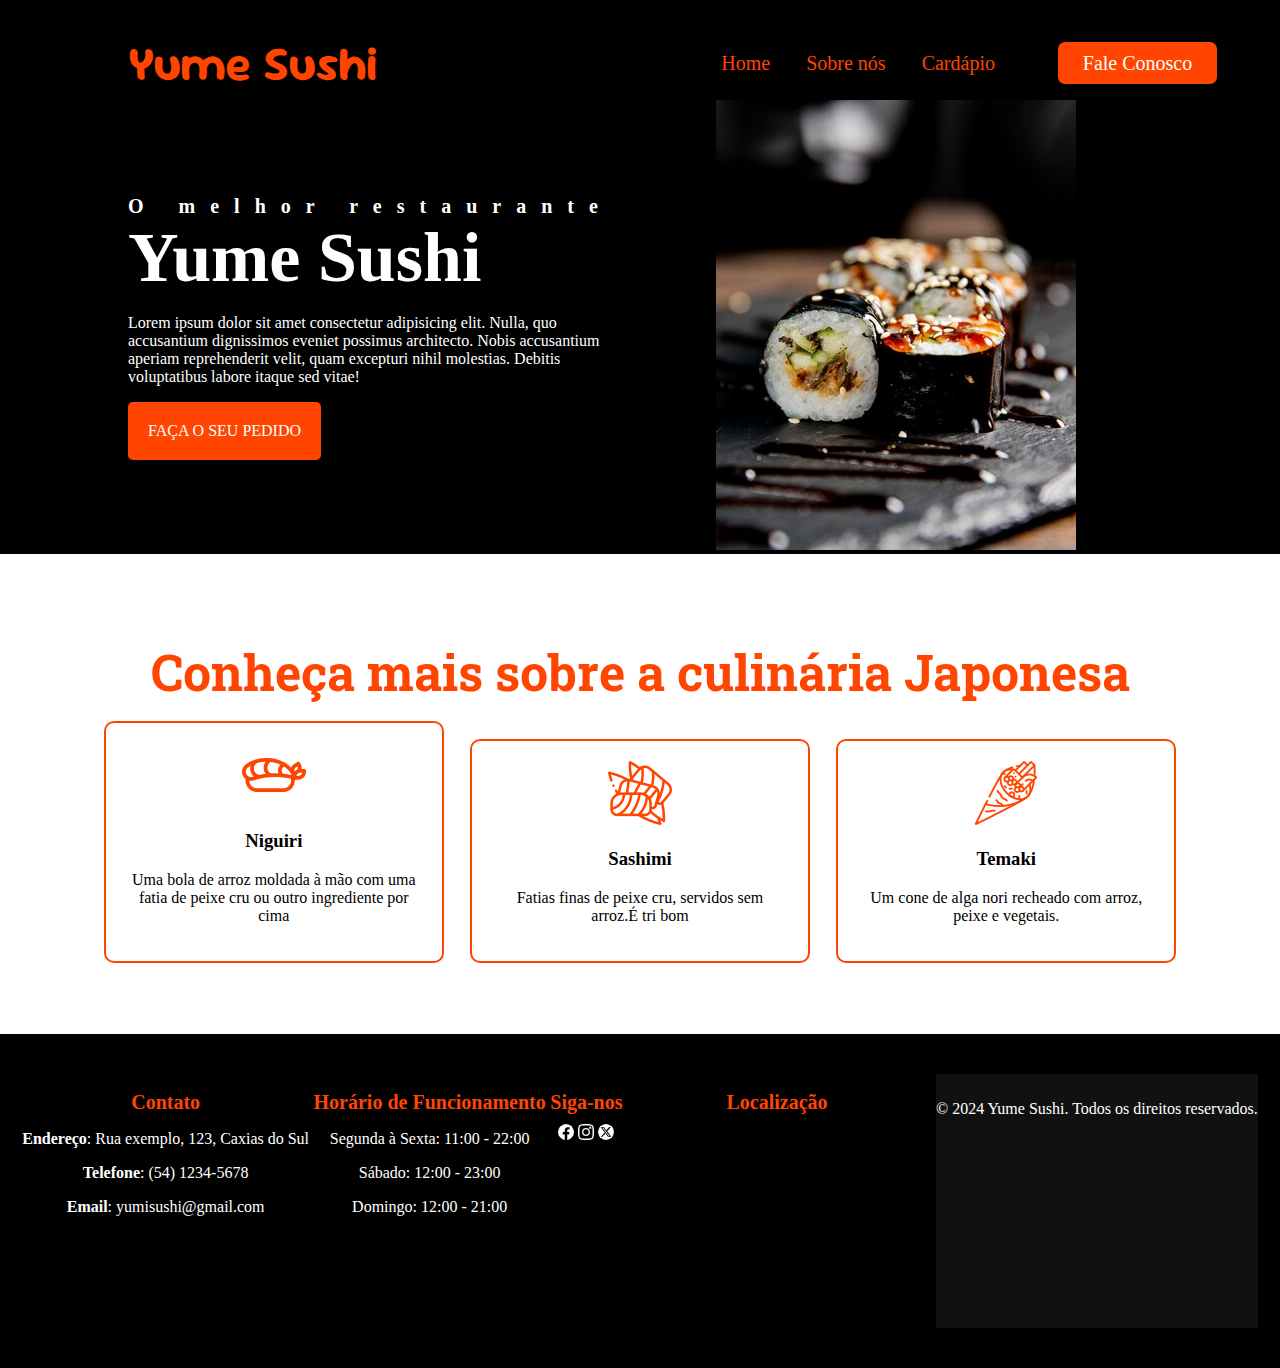
<file: Site/index.html>
<!DOCTYPE html>
<html lang="pt-br">
<head>
    <meta charset="UTF-8">
    <meta name="viewport" content="width=device-width, initial-scale=1.0">
    <link rel="stylesheet" href="style.css">
    <title>Yume Sushi</title>
</head>
<body>
    <nav class="navbar">
        <div class="logo">
            <h1>Yume Sushi</h1>
        </div>
        <div class="menu">
            <a href="index.html">Home</a>
            <a href="sobrenos.html">Sobre nós</a>
            <a href="cardapio.html">Cardápio</a>
            <a id="botao" href="">Fale Conosco</a>
        </div>
    </nav>
    <header>
        <div class="linha-cabecalho">
            <h2 style="letter-spacing: 15px;">O melhor restaurante</h2>
            <h2 style="font-size: 70px;">Yume Sushi</h2>
            <p>Lorem ipsum dolor sit amet consectetur adipisicing elit. Nulla, quo accusantium dignissimos eveniet possimus architecto. Nobis accusantium aperiam reprehenderit velit, quam excepturi nihil molestias. Debitis voluptatibus labore itaque sed vitae!</p>
            <a class="botao-contato" href="#">Faça o seu pedido</a>
        </div>
        <div class="imgcabecalho">
            <img style="max-width: 100%;" src="img/sushi-capa.jpg" alt="">
        </div>
    </header>
    <div class="info">
        <h2>Conheça mais sobre a culinária Japonesa</h2>
        <div class="culinaria">
            <div class="card">
                <img src="img/nigiri.png" alt="">
                <div class="card-text">
                    <h3>Niguiri</h3>
                    <p>Uma bola de arroz moldada à mão com uma fatia de 
                        peixe cru ou outro ingrediente por cima</p>
                </div>
                <div class="texto-oculto">
                    <p>Lorem ipsum dolor sit amet consectetur, adipisicing elit. Nihil aliquam nostrum ea fugiat culpa ad pariatur 
                        voluptatum dolorum minus excepturi, beatae ex deserunt, porro facere placeat. 
                        Vel atque maiores reprehenderit!</p>
                </div>
            </div>
            <div class="card">
                <img src="img/sashimi.png" alt="">
                <div class="card-text">
                    <h3>Sashimi</h3>
                    <p>Fatias finas de peixe cru, servidos sem arroz.É tri bom</p>
                </div>
                <div class="texto-oculto">
                    <p>Lorem ipsum dolor sit amet consectetur, adipisicing elit. Nihil aliquam nostrum ea fugiat culpa ad pariatur 
                        voluptatum dolorum minus excepturi, beatae ex deserunt, porro facere placeat. 
                        Vel atque maiores reprehenderit!</p>
                </div>
            </div>
            <div class="card">
                <img src="img/temaki.png" alt="">
                <div class="card-text">
                    <h3>Temaki</h3>
                    <p>Um cone de alga nori recheado com arroz, peixe e vegetais.</p>
                </div>
                <div class="texto-oculto">
                    <p>Lorem ipsum dolor sit amet consectetur, adipisicing elit. Nihil aliquam nostrum ea fugiat culpa ad pariatur 
                        voluptatum dolorum minus excepturi, beatae ex deserunt, porro facere placeat. 
                        Vel atque maiores reprehenderit!</p>
                </div>
            </div>
        </div>
    </div>
    <footer>
        <div class="footer-content">
            <div class="footer-contato">
                <h2>Contato</h2>
                <p><strong>Endereço</strong>: Rua exemplo, 123, Caxias do Sul</p>
                <p><strong>Telefone</strong>: (54) 1234-5678</p>
                <p><strong>Email</strong>: yumisushi@gmail.com</p>
            </div>
            <div class="footer-hora">
                <h2>Horário de Funcionamento</h2>
                <p>Segunda à Sexta: 11:00 - 22:00</p>
                <p>Sábado: 12:00 - 23:00</p>
                <p>Domingo: 12:00 - 21:00</p>
            </div>
            <div class="footer-mídia">
                <h2>Siga-nos</h2>
                <a href="#" target="_blank"><img src="img/facebook.png" alt=""></a>
                <a href="#" target="_blank"><img src="img/instagram.png" alt=""></a>
                <a href="#" target="_blank"><img src="img/twitter.png" alt=""></a>
            </div>
            <div class="footer-mapa">
                <h2>Localização</h2>
                <iframe src="https://www.google.com/maps/embed?pb=!1m18!1m12!1m3!1d3483.8678755637097!2d-51.20209692517012!3d-29.168565491214096!2m3!1f0!2f0!3f0!3m2!1i1024!2i768!4f13.1!3m3!1m2!1s0x951ea3200efac6ed%3A0x7cd369232232c419!2sSenac%20Caxias%20do%20Sul!5e0!3m2!1spt-BR!2sbr!4v1732646885181!5m2!1spt-BR!2sbr" width="300" height="200" style="border:0;" allowfullscreen="" loading="lazy" referrerpolicy="no-referrer-when-downgrade"></iframe>
            </div>
            <br><div class="footer-botton">
                <p>&copy; 2024 Yume Sushi. Todos os direitos reservados.</p>
            </div>
        </div>
    </footer>
</body>
</html>
</file>
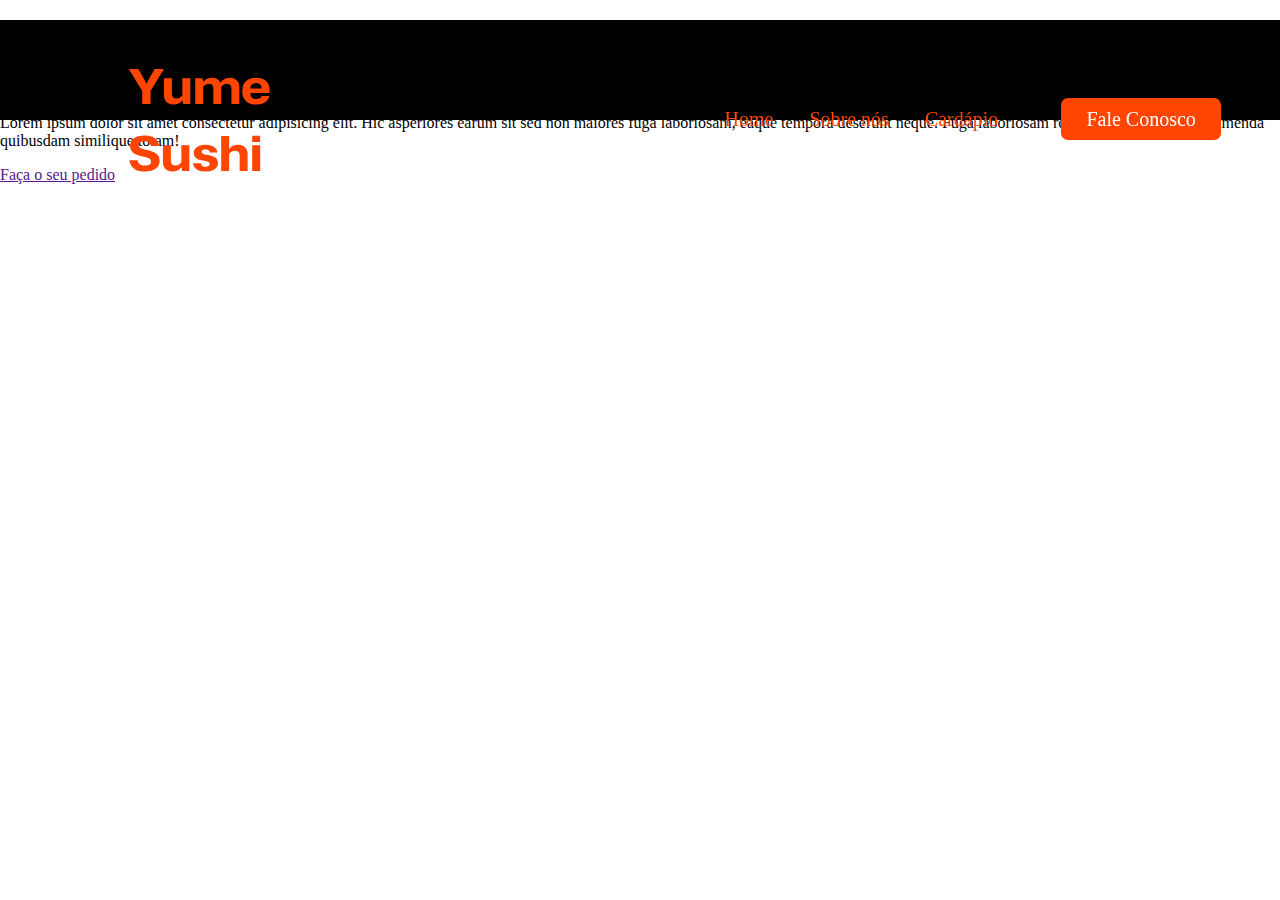
<file: Site/yumeSushi/Site/index.html>
<!DOCTYPE html>
<html lang="en">
<head>
    <meta charset="UTF-8">
    <meta name="viewport" content="width=device-width, initial-scale=1.0">
    <link rel="stylesheet" href="style.css">
    <title>Yume Sushi</title>
</head>
<body>
    <nav class="navbar">
        <div class="logo">
            <h1>Yume Sushi</h1>
        </div>
        <div class="menu">
            <a href="">Home</a>
            <a href="">Sobre nós</a>
            <a href="">Cardápio</a>
            <a id="botao" href="">Fale Conosco</a>
        </div>
    </nav>
    <header>
        <div class="linha-cabecalho">
            <h2>O melhor restaurante do Rio Grande do Sul</h2>
            <h2>Yume Sushi</h2>
            <p>Lorem ipsum dolor sit amet consectetur adipisicing elit. Hic asperiores earum sit sed non maiores fuga laboriosam, eaque tempora deserunt neque. Fuga laboriosam rerum dolore mollitia assumenda quibusdam similique totam!</p>
            <a href="">Faça o seu pedido</a>
        </div>
    </header>
</body>
</html>
</file>
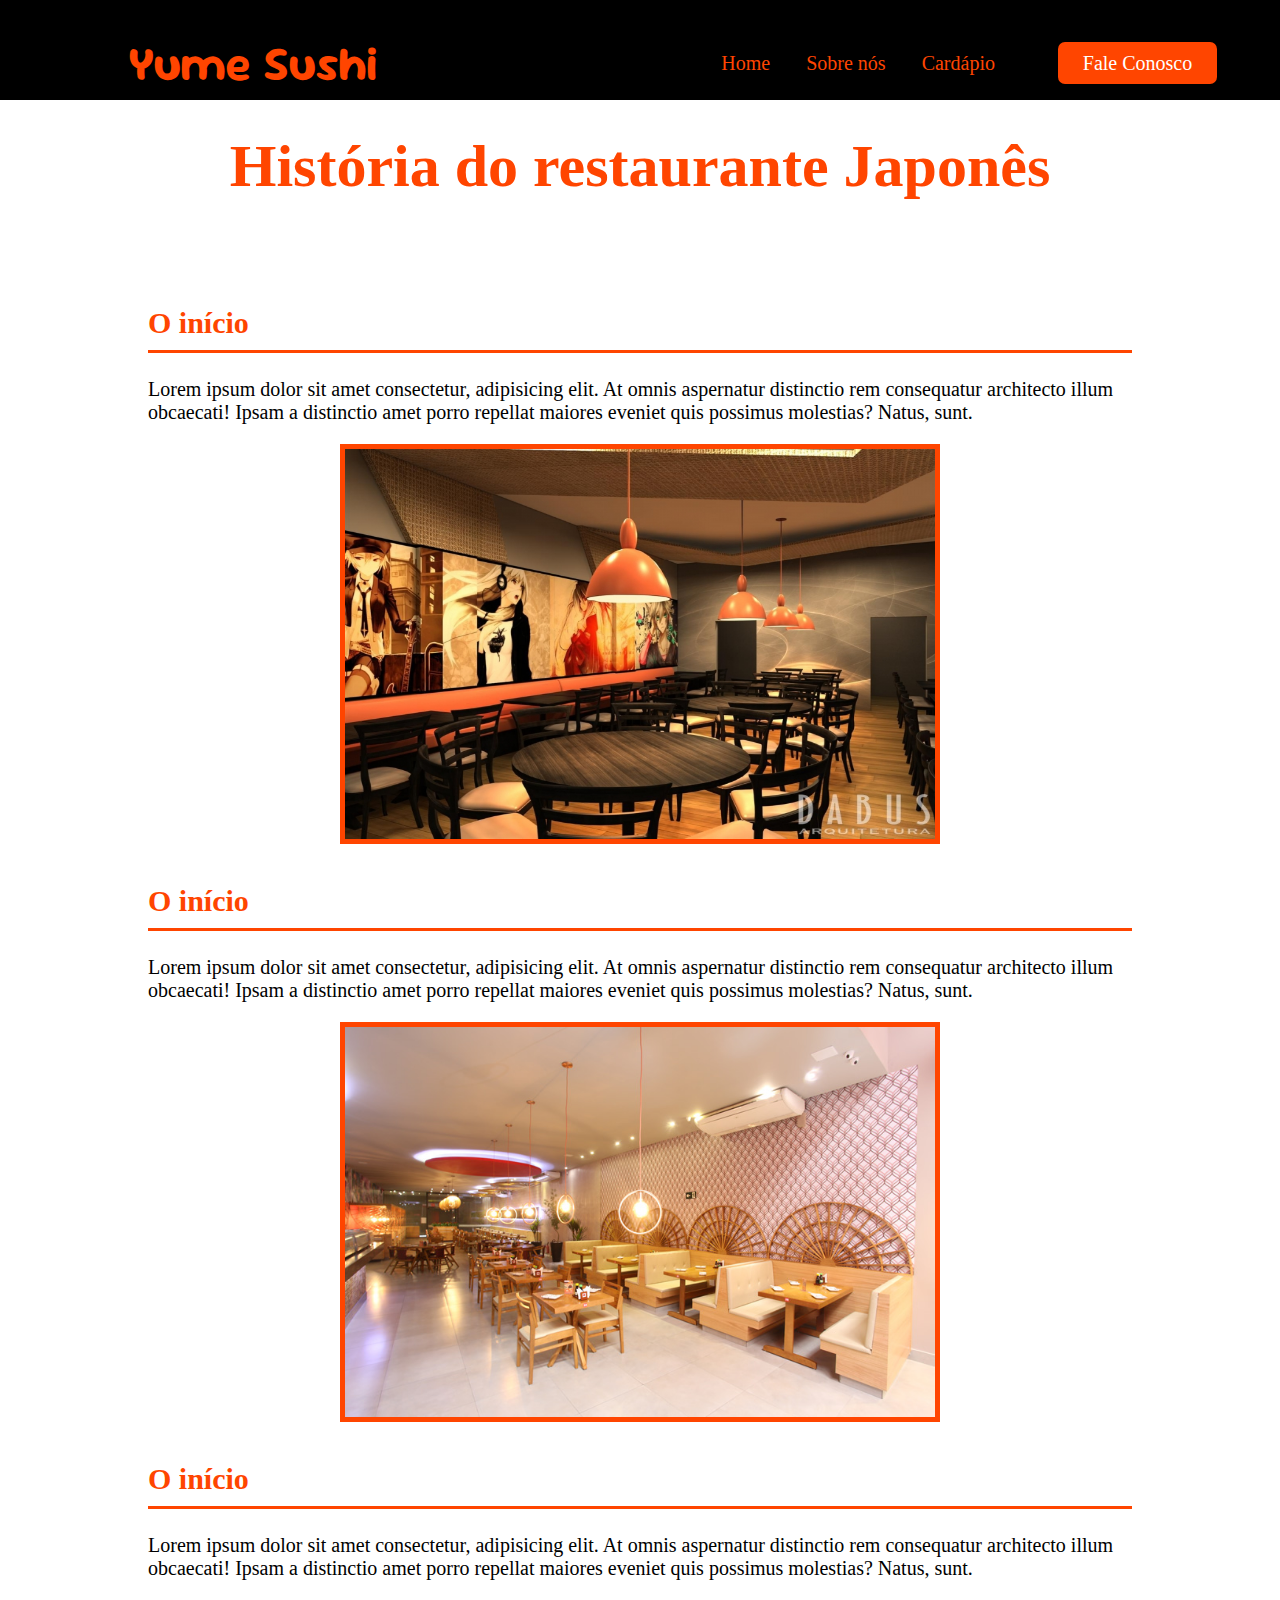
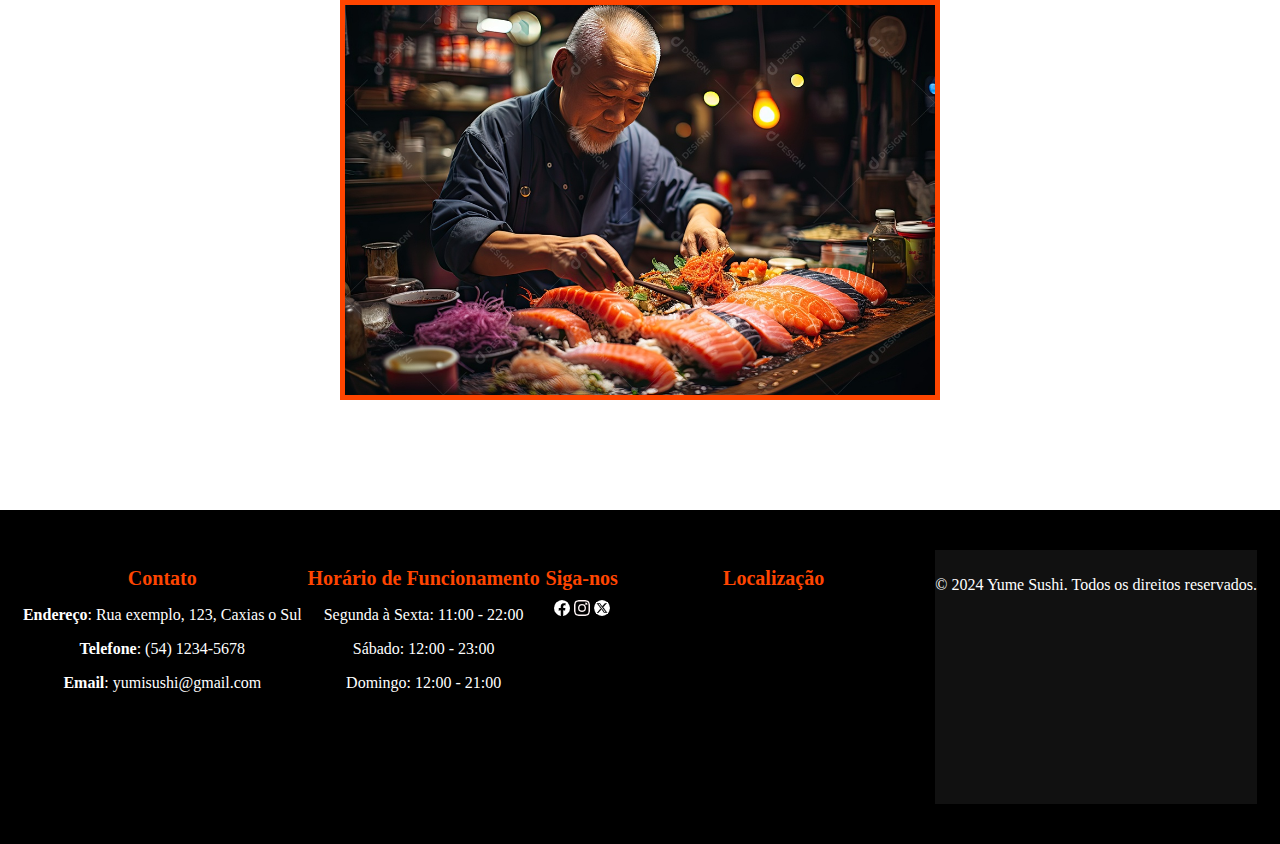
<file: Site/sobrenos.html>
<!DOCTYPE html>
<html lang="pt-br">
<head>
    <meta charset="UTF-8">
    <meta name="viewport" content="width=device-width, initial-scale=1.0">
    <link rel="stylesheet" href="style.css">
    <link rel="stylesheet" href="sobrenos.css">
    <title>Yume Sushi</title>
</head>
<body>
    <nav class="navbar">
        <div class="logo">
            <h1>Yume Sushi</h1>
        </div>
        <div class="menu">
            <a href="index.html">Home</a>
            <a href="sobrenos.html">Sobre nós</a>
            <a href="cardapio.html">Cardápio</a>
            <a id="botao" href="">Fale Conosco</a>
        </div>
    </nav>    
    <br><br><br><br>
    <div class="historia">
        <h1>História do restaurante Japonês</h1>
    </div>
    <div class="blocopai">
        <div id="inicio">
            <h2 class="h2">O início</h2>
            <p class="p">Lorem ipsum dolor sit amet consectetur, adipisicing elit. At omnis aspernatur distinctio rem consequatur architecto illum obcaecati! Ipsam a distinctio amet porro repellat maiores eveniet quis possimus molestias? Natus, sunt.</p>
            <img class="imginicio" src="img/p-restaurante.jpg" alt="">
        </div>
        <div id="expansao">
            <h2 class="h2">O início</h2>
            <p class="p">Lorem ipsum dolor sit amet consectetur, adipisicing elit. At omnis aspernatur distinctio rem consequatur architecto illum obcaecati! Ipsam a distinctio amet porro repellat maiores eveniet quis possimus molestias? Natus, sunt.</p>
            <img class="imgexpansao" src="img/s-restautante.jpg" alt="">
        </div>
        <div id="atualidade">
            <h2 class="h2">O início</h2>
            <p class="p">Lorem ipsum dolor sit amet consectetur, adipisicing elit. At omnis aspernatur distinctio rem consequatur architecto illum obcaecati! Ipsam a distinctio amet porro repellat maiores eveniet quis possimus molestias? Natus, sunt.</p>
            <img class="imgatualidade" src="img/t-restaurantejpg.jpg" alt="">
        </div>
    </div>
    <footer>
        <div class="footer-content">
            <div class="footer-contato">
                <h2>Contato</h2>
                <p><strong>Endereço</strong>: Rua exemplo, 123, Caxias o Sul</p>
                <p><strong>Telefone</strong>: (54) 1234-5678</p>
                <p><strong>Email</strong>: yumisushi@gmail.com</p>
            </div>
            <div class="footer-hora">
                <h2>Horário de Funcionamento</h2>
                <p>Segunda à Sexta: 11:00 - 22:00</p>
                <p>Sábado: 12:00 - 23:00</p>
                <p>Domingo: 12:00 - 21:00</p>
            </div>
            <div class="footer-mídia">
                <h2>Siga-nos</h2>
                <a href="#" target="_blank"><img src="img/facebook.png" alt=""></a>
                <a href="#" target="_blank"><img src="img/instagram.png" alt=""></a>
                <a href="#" target="_blank"><img src="img/twitter.png" alt=""></a>
            </div>
            <div class="footer-mapa">
                <h2>Localização</h2>
                <iframe src="https://www.google.com/maps/embed?pb=!1m18!1m12!1m3!1d3483.8678755637097!2d-51.20209692517012!3d-29.168565491214096!2m3!1f0!2f0!3f0!3m2!1i1024!2i768!4f13.1!3m3!1m2!1s0x951ea3200efac6ed%3A0x7cd369232232c419!2sSenac%20Caxias%20do%20Sul!5e0!3m2!1spt-BR!2sbr!4v1732646885181!5m2!1spt-BR!2sbr" width="300" height="200" style="border:0;" allowfullscreen="" loading="lazy" referrerpolicy="no-referrer-when-downgrade"></iframe>
            </div>
            <br><div class="footer-botton">
                <p>&copy; 2024 Yume Sushi. Todos os direitos reservados.</p>
            </div>
        </div>
    </footer>
</body>
</html>
</file>
<file: Site/style.css>
@import url('https://fonts.googleapis.com/css2?family=Sour+Gummy:ital,wght@0,100..900;1,100..900&display=swap');
@import url('https://fonts.googleapis.com/css2?family=Roboto+Slab:wght@100..900&display=swap');
*{
    box-sizing: border-box;
}
body{
    margin: 0;
}
.navbar{
    display: flex;
    flex-flow: row wrap;
    height: 100px;
    justify-content: center;
    align-items: center;
    position: fixed;
    width: 100%;
    background-color: black;
}
.logo{
    flex: 20%;
    text-align: left;
    font-size: 24px;
    margin-left: 10%;
    font-family: "Sour Gummy", sans-serif;
    color:#ff4500;
}
.menu{
    flex: 70%;
    text-align: right;
    padding: 20px ;
}
.menu a{
    color:#ff4500;
    text-decoration: none;
    font-size: 20px;
    padding: 20px 16px;
}
.menu a:hover{
    color: white;
    border-top: 4px solid white;
}
#botao{
    background-color: #ff4500;
    padding: 10px 25px;
    color: white;
    border-radius: 7px;
    margin-right: 10px;
    margin: 5%;
}
#botao:hover{
    border: none;
    background-color: white;
    color: #ff4500;
}
header{
    display: flex;
    flex-flow: row wrap;
    height: auto;
    background-color: black;
    justify-content: center;
    align-items: center;
    padding-top: 100px;
}
.linha-cabecalho{
    flex:40%;
    margin-left: 10%;
        
}
.linha-cabecalho h2{
    font-weight: 900;
    font-size: 20px;
    margin: 0;
    padding: 0;
    color: white;
}
.linha-cabecalho p{
    text-align: left;
    color: white;
}
.imgcabecalho{
    margin-right: 10%;
    flex: 40%;
    text-align: center;
}
.botao-contato{
    background-color: #ff4500;
    padding: 20px;
    color: white;
    text-transform: uppercase;
    border-radius: 5px;
    text-decoration: none;
    display: inline-block;
}
.info{
    margin-top: 80px;
    margin-left: 5%;
    margin-right: 5%;
    text-align: center;
    padding: 5px;
    display: inline-block;
}
.info h2{
    width: 100%;
    font-size: 50px;
    margin: 0;
    font-weight: bold;
    color: #ff4500;
    font-family: "Roboto Slab", serif;
}
.culinaria{
    display: inline-block;
    margin: 5px;
}
.card{
    display: inline-block;
    width: 30%;
    padding: 20px;
    margin: 1%;
    border: 2px solid #ff4500;
    border-radius: 10px;
    cursor: pointer;
}
.card:hover{
    background-color: #ff4500;
    color: white;
    padding: 4px;
}
.card:hover img{
    display: none;
}
.texto-oculto{
    display: none;
}
.card:hover .card-text{
    display: none;
}
.card:hover .texto-oculto{
    display: block;
}
footer{
    background-color: black;
    color: white;
    text-align: center;
    padding: 20px 0;
    margin-top: 50px;
}
.footer-content{
    display: flex;
    flex-wrap: wrap;
    justify-content: space-around;
    padding: 20px;
}
.footer-contato h2, .footer-hora h2, .footer-mídia h2, .footer-mapa h2 {
    font-size: 20px;
    color: #ff4500;
    margin-bottom: 10px;
}
.footer-contato , .footer-hora , .footer-mídia , .footer-mapa {
    font-size: 16px;
}
.footer-botton{
    background-color: #111;
    padding: 10px 0;
}
</file>
<file: Site/yumeSushi/Site/style.css>
@import url('https://fonts.googleapis.com/css2?family=Hubot+Sans:ital,wght@0,200..900;1,200..900&display=swap');
*{
    box-sizing: border-box;
}
body{
    margin: 0px;
}
.navbar{
    display: flex;
    flex-flow: row wrap;
    height: 100px;
    justify-content: center;
    align-items: center;
    position: fixed;
    width: 100%;
    background-color: black;
}
.logo{
    flex: 20%;
    text-align: left;
    font-size: 24px;
    margin-left: 10%;
    font-family: "Hubot Sans", sans-serif;
    color: #ff4500;
}
.menu{
    flex: 70%;
    text-align: right;
    padding: 20px 16px;
}
.menu a{
    color: #ff4500;
    text-decoration: none;
    font-size: 20px;
    padding: 20px 16px;

}
.menu a:hover{
    color: white;
    border-top: 4px solid white;
}
#botao{
    background-color: #ff4500;
    padding: 10px 25px;
    color: white;
    border-radius: 7px;
    margin-right: 10px;
    margin: 5%;
}
#botao:hover{
    border: none;
    background-color: white;
    color: #ff4500;
}
</file>
<file: Site/sobrenos.css>
.historia{
    font-size: 30px;
    color: #ff4500;
    padding: 20px;
    text-align: center;


}
.blocopai{
    padding: 20px;
    margin-left: 10%;
    margin-right: 10%;
}
#inicio, #expansao, #atualidade{
    margin-bottom: 40px;
}
.h2{
    color: #ff4500;
    font-size: 30px;
    border-bottom: 3px solid #ff4500;
    padding-bottom: 10px;
    
}
.p{
    font-size: 20px;
}
.imginicio, .imgexpansao, .imgatualidade{
    width: 100%;
    max-width: 600px;
    height: auto;
    display: block;
    margin: 20px auto;
    border: 5px solid #ff4500;
    height: 400px;
    width: 600px;
}
/*Adicionando transições*/
#inicio{
    transition: transform 0.3s ease-in-out;
}
#expansao{
    transition: transform 0.3s ease-in-out;
}
#atualidade{
    transition: transform 0.3s ease-in-out;
}
#inicio:hover{
    transform: scale(1.05);
}
#expansao:hover{
    transform: scale(1.05);
}
#atualidade:hover{
    transform: scale(1.05);
}
@keyframes slideIn{
    from{
        transform: translateY(-100%);
    }
    to{
        transform: translateY(0);
    }
}
.historia{
    animation: slideIn 1s ease-out;
}
</file>
